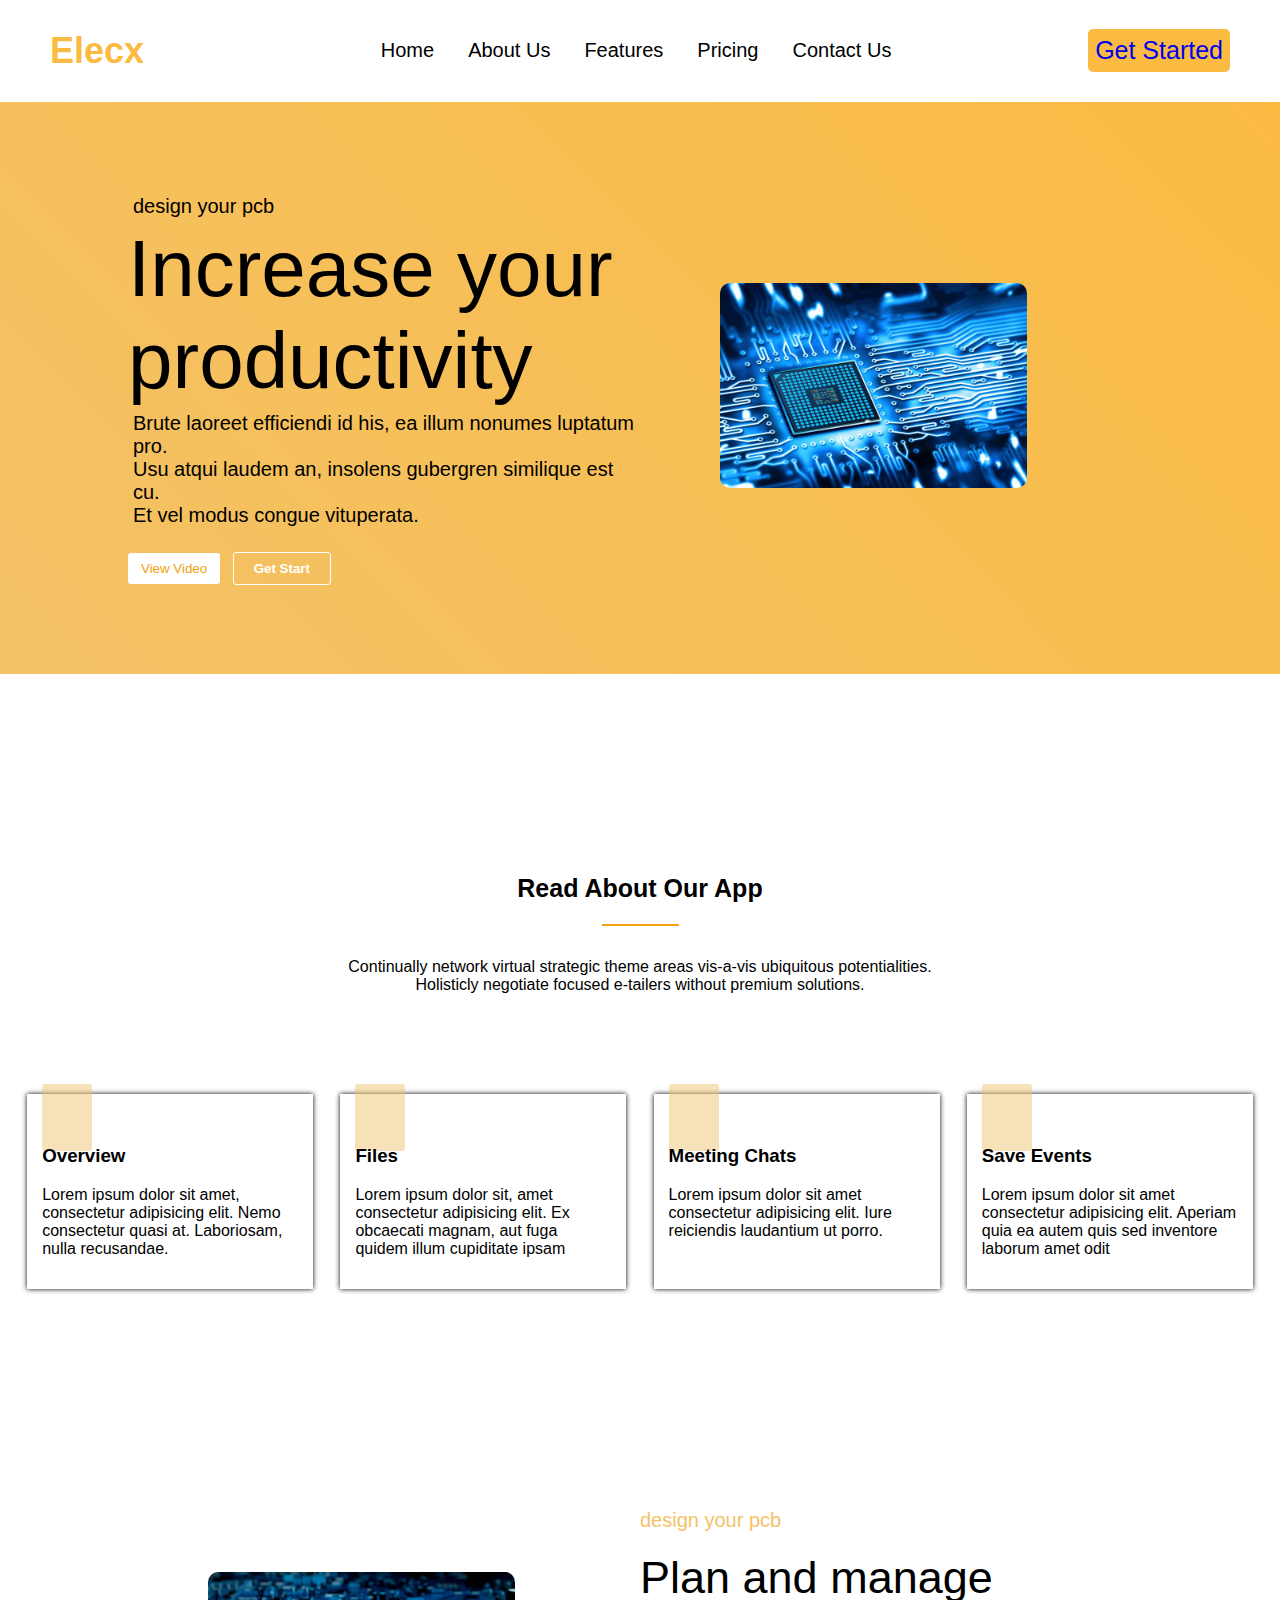
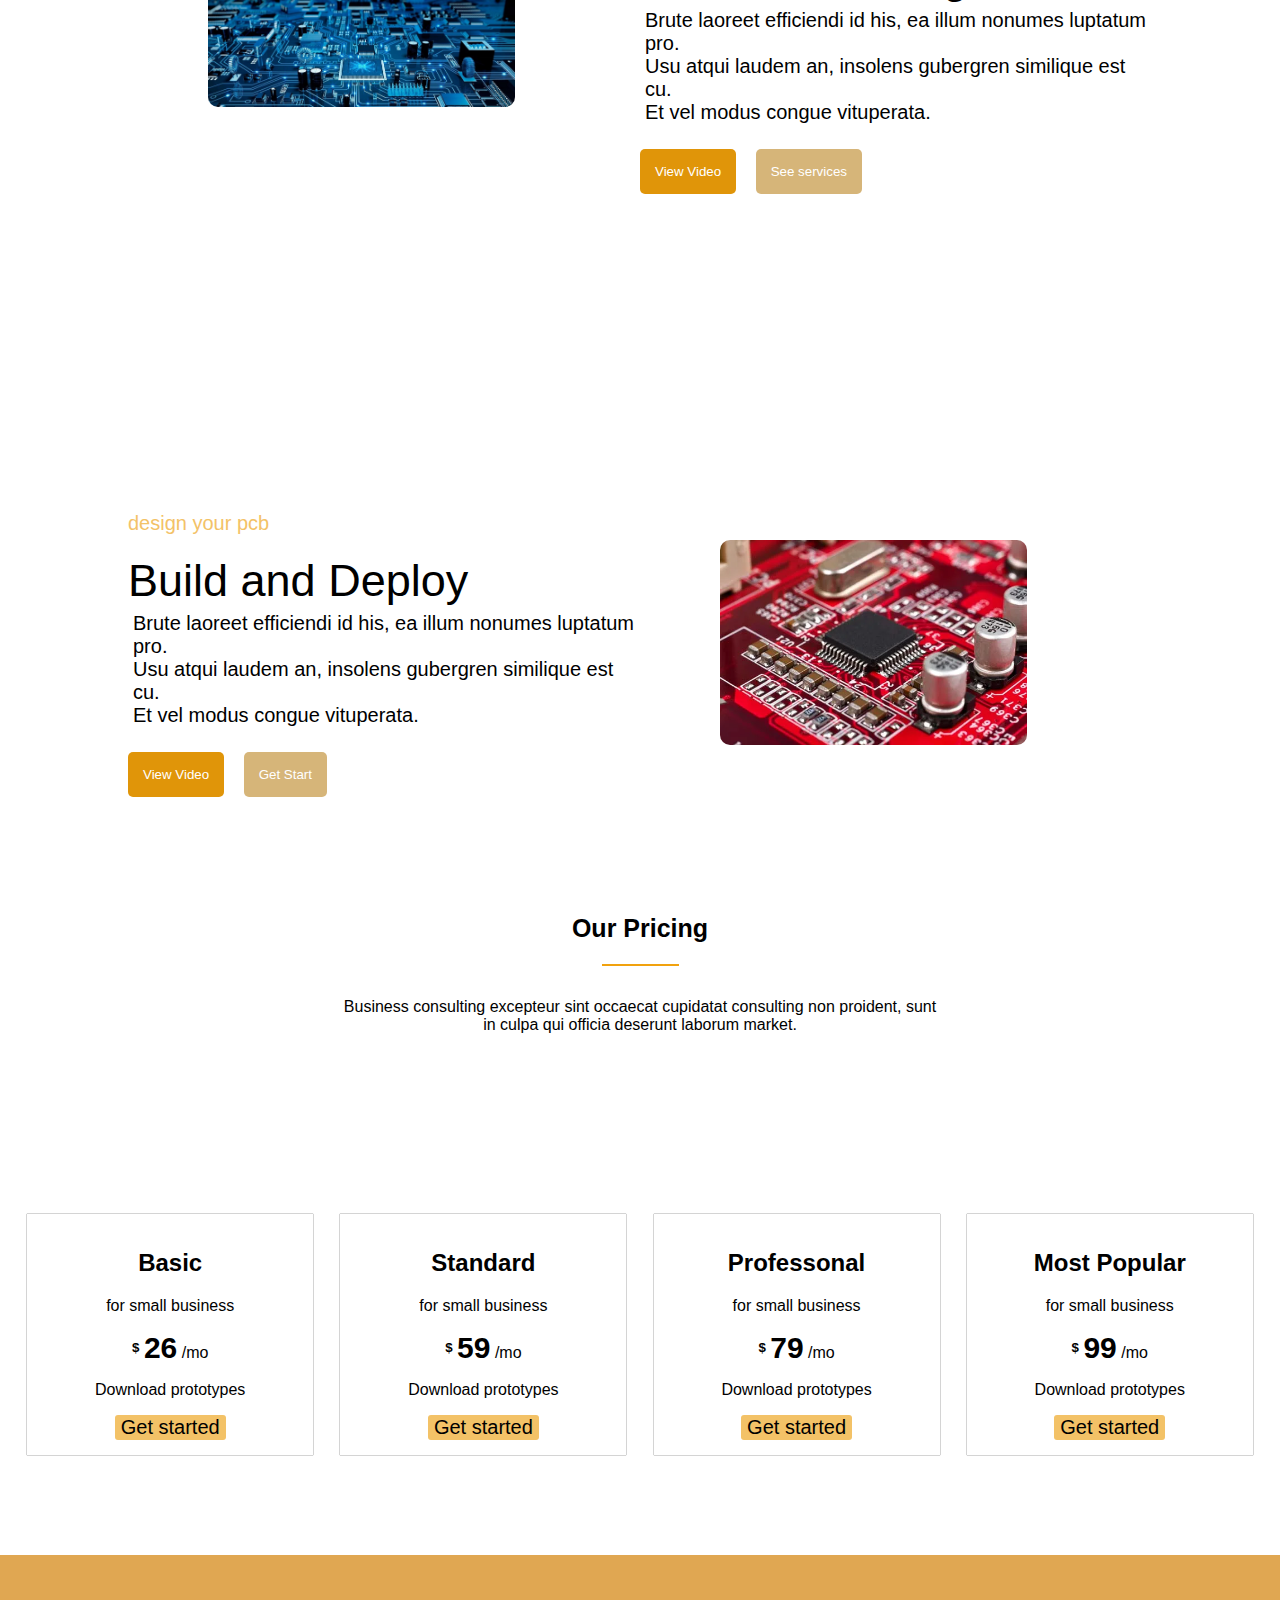
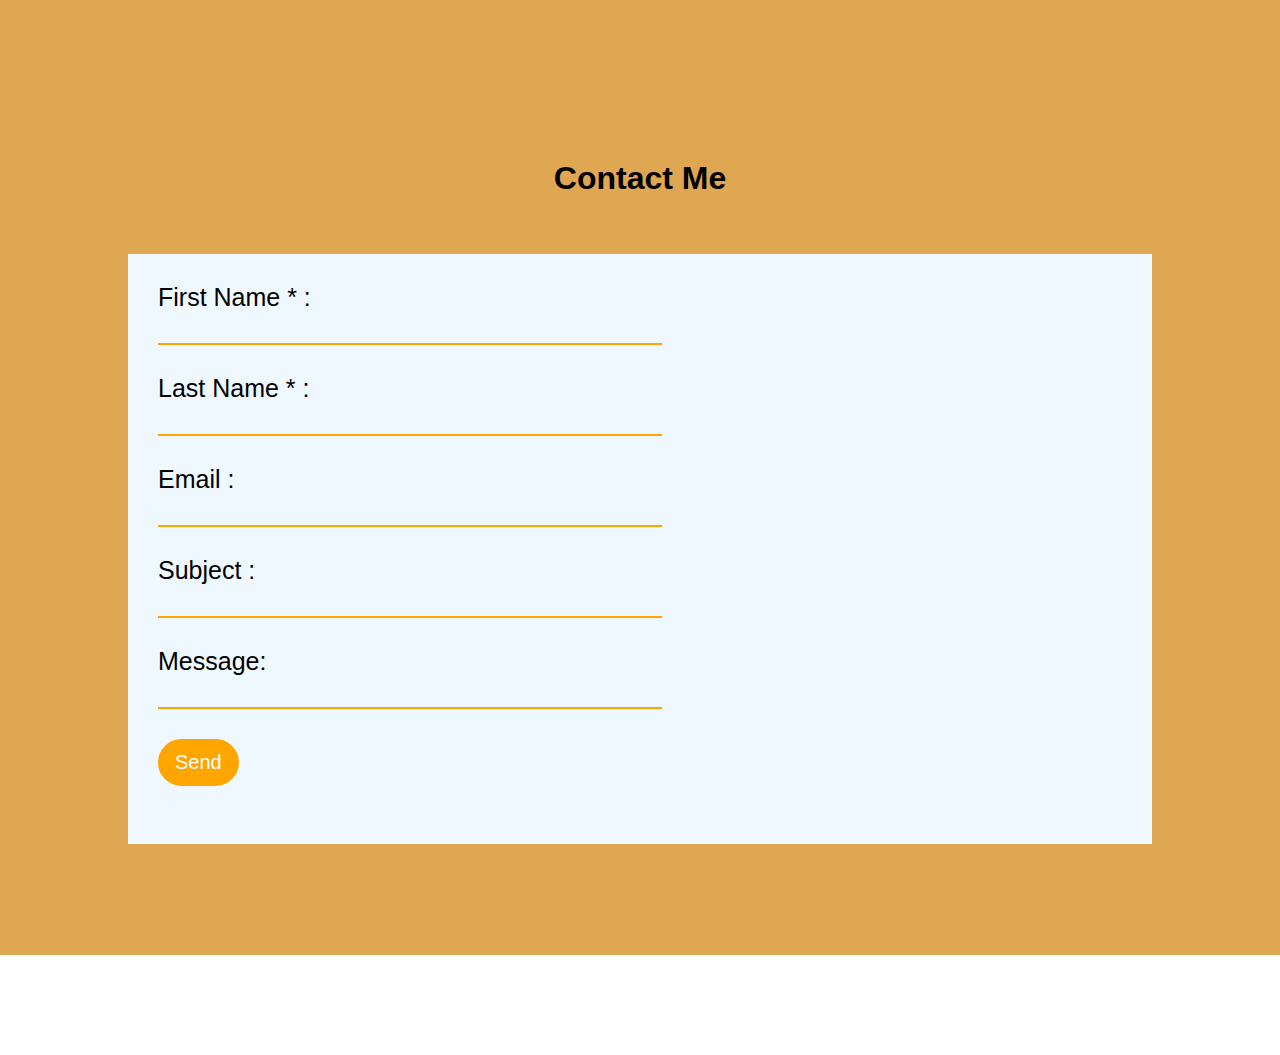
<file: Landing_page/index.html>
<!DOCTYPE html>
<html lang="en">
<head>
    <meta charset="UTF-8">
    <meta name="viewport" content="width=device-width, initial-scale=1.0">
    <title></title>
    <link rel="stylesheet" href="style.css">
    <link rel="stylesheet" href="https://cdnjs.cloudflare.com/ajax/libs/font-awesome/6.5.1/css/all.min.css" integrity="sha512-DTOQO9RWCH3ppGqcWaEA1BIZOC6xxalwEsw9c2QQeAIftl+Vegovlnee1c9QX4TctnWMn13TZye+giMm8e2LwA==" crossorigin="anonymous" referrerpolicy="no-referrer" />
</head>
<body>

    <!-- navigation bar -->

    <nav>
        <div class="logo">
            <h2><a href="#">Elecx</a></h2>
        </div>
        <div class="nav-bar">
            <ul id="Home">
                <li><a href="#Home">Home</a></li>
                <li><a href="#About">About Us</a></li>
                <li><a href="#Features">Features</a></li>
                <li><a href="#pricing">Pricing</a></li>
                <li><a href="#contact">Contact Us</a></li>
            </ul>
        </div>
        <div class="get-start">
            <a href="#">Get Started</a>
        </div>
    </nav>

    <!-- Section one -->

    <section class="sec-1">
        <div class="box">   
            <div class="box1">
                <p class="p">design your pcb</p>
                <p class="heading">Increase your productivity</p>
                <p class="p">Brute laoreet efficiendi id his, ea illum nonumes luptatum pro. <br> 
                Usu atqui laudem an, insolens gubergren similique est cu. <br>
                Et vel modus congue vituperata.</p>
                <button class="btn1">View Video <i class="fa-solid fa-play"></i></button>
                <button class="btn2">Get Start</button>
            </div>
            <div class="box2">
                <img src="electronic-engineering-1-768x512.jpg" alt="">
            </div>
        </div>
    </section>

    <!-- Section two -->

    <section class="sec-2" >
            <h1 id="About">Read About Our App</h1>
            <div class="lin"><p class="line"></p></div>
            <div class="para">
                <p>Continually network virtual strategic theme areas vis-a-vis ubiquitous potentialities. Holisticly negotiate focused e-tailers without premium solutions.</p>
            </div>
    </section>

    <!-- section three -->

    <section class="sec-3">
        <div class="container">
            <div class="container-box">
                <i class="fa-solid fa-house"></i>
                <h3>Overview</h3>
                <p>Lorem ipsum dolor sit amet, consectetur adipisicing elit. Nemo consectetur quasi at. Laboriosam, nulla recusandae.</p>
            </div>
            <div class="container-box">
                <i class="fa-solid fa-folder-closed"></i>
                <h3>Files</h3>
                <p>Lorem ipsum dolor sit, amet consectetur adipisicing elit. Ex obcaecati magnam, aut fuga quidem illum cupiditate ipsam</p>
            </div>
            <div class="container-box">
                <i class="fa-brands fa-facebook-messenger"></i>
                <h3>Meeting Chats</h3>
                <p>Lorem ipsum dolor sit amet consectetur adipisicing elit. Iure reiciendis laudantium ut porro.</p>
            </div>
            <div class="container-box">
                <i class="fa-solid fa-arrow-down-long"></i>
                <h3>Save Events</h3>
                <p>Lorem ipsum dolor sit amet consectetur adipisicing elit. Aperiam quia ea autem quis sed inventore laborum amet odit</p>
            </div>
        </div>
    </section>

    <!-- Section four -->

    <section class="sec-4">
        <div class="box"> 
            <div class="box2">
                <img src="pcb3.jpg" alt="">
            </div>  
            <div class="box1" id="Features">
                <p class="p1">design your pcb</p>
                <p class="heading1">Plan and manage</p>
                <p class="p">Brute laoreet efficiendi id his, ea illum nonumes luptatum pro. <br> 
                Usu atqui laudem an, insolens gubergren similique est cu. <br>
                Et vel modus congue vituperata.</p>
                <button class="btn3">View Video  <i class="fa-solid fa-play"></i></button>
                <button class="btn4">See services</button>
            </div>
    </section>

    <!-- Section five -->

    <section class="sec-5">
        <div class="box">   
            <div class="box1">
                <p class="p1">design your pcb</p>
                <p class="heading1">Build and Deploy</p>
                <p class="p">Brute laoreet efficiendi id his, ea illum nonumes luptatum pro. <br> 
                Usu atqui laudem an, insolens gubergren similique est cu. <br>
                Et vel modus congue vituperata.</p>
                <button class="btn3">View Video <i class="fa-solid fa-play"></i></button>
                <button class="btn4">Get Start</button>
            </div>
            <div class="box2">
                <img src="189447-004-6D763F0C.webp" alt="">
            </div>
        </div>
    </section>

    <!-- Section six -->

    <section class="sec-6" id="pricing">
        <h1 id="About">Our Pricing</h1>
        <div class="lin"><p class="line"></p></div>
        <div class="para">
            <p>Business consulting excepteur sint occaecat cupidatat consulting non proident, sunt in culpa qui officia deserunt laborum market.</p>
        </div>
    </section>

    <!-- Section seven -->

    <section class="sec-7">
        <div class="container" >
            <div class="container-box1">
                <h2>Basic</h2>
                <p class="p2">for small business</p>
                <p class="p2"><sup>&dollar;</sup> <span>26</span> /mo</p>
                <p class="p2">Download prototypes</p>
                <div class="butt"><button>Get started</button></div>
            </div>
            <div class="container-box1">
                <h2>Standard</h2>
                <p class="p2">for small business</p>
                <p class="p2"><sup>&dollar;</sup> <span>59</span> /mo</p>
                <p class="p2">Download prototypes</p>
                <div class="butt"><button>Get started</button></div>
            </div>
            <div class="container-box1">
                <h2>Professonal</h2>
                <p class="p2">for small business</p>
                <p class="p2"><sup>&dollar;</sup> <span>79</span> /mo</p>
                <p class="p2">Download prototypes</p>
                <div class="butt"><button>Get started</button></div>
            </div>
            <div class="container-box1">
                <h2>Most Popular</h2>
                <p class="p2">for small business</p>
                <p class="p2"><sup>&dollar;</sup> <span>99</span> /mo</p>
                <p class="p2">Download prototypes</p>
                <div class="butt"><button>Get started</button></div>
            </div>
        </div>
    </section>

    <!-- contact us -->

    <section class="contact" id="contact">
        <br><br><br><br>
        <h1 >Contact Me</h1>
        <br><br>
        <div class="contact-box">
            <br>
            <label for="name" class="name">First Name * :</label>
            <input type="text" name="firstname" id="name"><br>
            <label for="lastname">Last Name * :</label>
            <input type="text" name="lastname" id="lastname"><br>
            <label for="Email">Email :</label>
            <input type="Email" name="Email" id="Email"><br>
            <label for="Subject">Subject :</label>
            <input type="text" name="subject" id="subject"><br>
            <label for="message">Message:</label>
            <input type="text" name="message" id="message">
            <button>Send</button>
            <br><br>
        </div>
    </section>
</body>
</html>
</file>
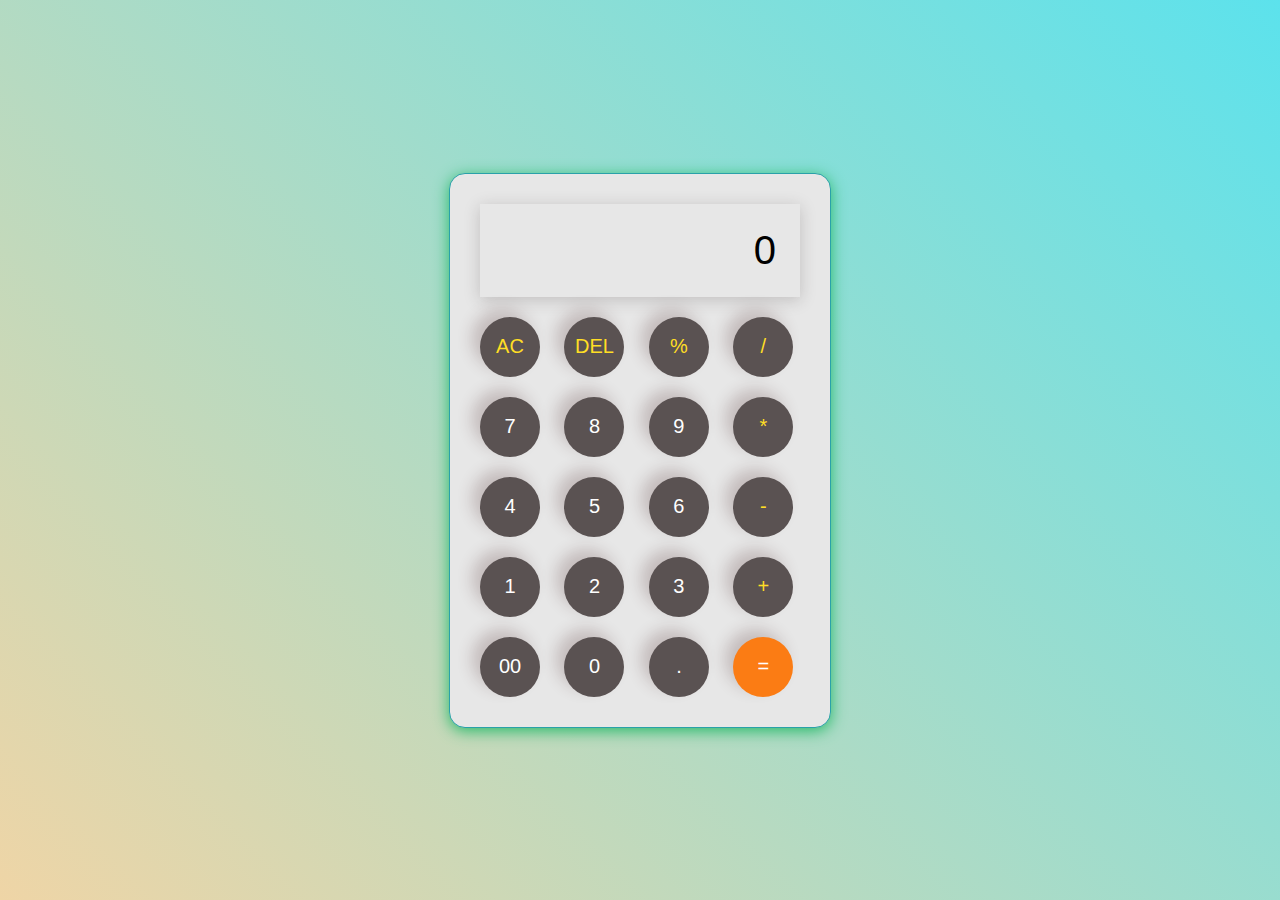
<file: Calculator/Calculator.html>
<!DOCTYPE html>
<html lang="en">
<head>
    <meta charset="UTF-8">
    <meta name="viewport" content="width=device-width, initial-scale=1.0">
    <title>Calculator</title>
    <link rel="stylesheet" href="style.css">
</head>
<body>
    <div class="calculator">
        <input type="text" placeholder="0" id="input">
        <div>
            <button class="operator">AC</button>
            <button class="operator">DEL</button>
            <button class="operator">%</button>
            <button class="operator">/</button>
        </div>
        <div>
            <button>7</button>
            <button>8</button>
            <button>9</button>
            <button class="operator">*</button>
        </div>
        <div>
            <button>4</button>
            <button>5</button>
            <button>6</button>
            <button class="operator">-</button>
        </div>
        <div>
            <button>1</button>
            <button>2</button>
            <button>3</button>
            <button class="operator">+</button>
        </div>
        <div>
            <button>00</button>
            <button>0</button>
            <button>.</button>
            <button class="equalBtn">=</button>
        </div>
    </div>
    <script>
        let input = document.getElementById('input');
        let buttons = document.querySelectorAll('button');

        let string = "" ;
        let arr = Array.from(buttons);
        arr.forEach(button => {
            button.addEventListener('click',(e) =>{
                if (e.target.innerHTML == '='){
                    string = eval(string);
                    input.value = string;
                }
                else if(e.target.innerHTML == 'AC'){
                    string = '';
                    input.value = string;
                }
                else if(e.target.innerHTML == 'DEL'){
                    string = string.substring(0,string.length-1);
                    input.value = string;
                }
                else {
                    string += e.target.innerHTML;
                    input.value = string;
                }
            })
        })
    </script>
</body>
</html>
</file>
<file: Landing_page/style.css>
*{
    font-family: 'Segoe UI', Tahoma, Geneva, Verdana, sans-serif;
}

body {
    margin: 0 ;
    padding: 0;
    box-sizing: border-box;
}
nav {
    display: flex;
    justify-content: space-between;
    align-items: center;
    margin-left: 50px;
    margin-right: 50px;
}

a {
    text-decoration: none;
}

.logo a{
    color: rgb(251, 187, 67);
    text-decoration: none;
}

.logo {
    font-size: 1.5rem;
}

.nav-bar ul {
    display: flex;
    justify-content: center;
    align-items: center;
}

.nav-bar ul li {
    list-style: none;
    margin: 15px;
    padding: 8px 2px;
}

.nav-bar ul li:hover {
    background-color: rgb(251, 187, 67);
    padding: 8px 2px;
    border-radius: 5px;
}
.nav-bar a {
    font-size: 20px;
    color: black;
}

.get-start {
    color: black;
    font-size: 25px;
    background-color: rgb(251, 187, 67);
    padding: 7px;
    border-radius: 5px;
}

.get-start:hover {
    color: black;
    opacity: 0.8;
}

.sec-1 {
    height: 572px;
    background: linear-gradient(45deg ,rgb(243, 194, 103),rgb(251, 187, 67));
}

.box {
    width: 80%;
    height: 100%;
    margin-left: auto;
    margin-right: auto;
    display: flex;
    align-items: center;
    justify-content: center;
}

.box1 {
    width: 50%;
}
.box2 {
    width: 50%;
    margin: auto;
}

.box2 img {
    width: 60%;
    height: 70%;
    border-radius: 10px;
    margin-left: 80px;
}

.heading {
    font-size: 80px;
    margin:0;
}

.box1  .p{
    font-size: 20px;
    margin: 5px;
}

button img {
    height: 10px;
}

.btn1 {
    margin-top: 20px;
    background-color: #fff;
    padding: 8px 13px;
    cursor: pointer;
    color: rgb(241, 162, 14);
    border: none;
    border-radius: 3px
}

.btn2 {
    margin-top: 20px;
    background-color: transparent;
    border: 1px solid white;
    border-radius: 3px;
    padding: 8px 20px;
    margin-left: 8px;
    color: #fff;
    font-weight: 600;
}

.btn2:hover {
    color: rgb(241, 162, 14);
    background-color: #fff;
    cursor: pointer;
}

/* section two  */

.sec-2 {
    margin-top: 200px;
}

#About {
    text-align: center;
    margin-bottom: 5px;
    font-size: 25px;
}

.lin {
    display: flex;
    justify-content: center;
    padding: 0;
}
.line {
    border: 1.5px solid rgb(241, 162, 14);
    width: 75px;
    text-align: center;
}

.para {
    width: 600px;
    margin: auto;
}
.sec-2 p {
    text-align: center;
}

.sec-3 {
    margin-top: 100px;
}

.container {
    display: flex;
    justify-content: space-evenly;
    width: 100%;
}

.container i {
    background-color: rgba(239, 195, 113,0.5);
    color: rgb(201, 134, 8);
    padding: 25px;
    border-radius: 3px; 
}

.container i:hover {
    background-color: rgb(224, 149, 9);
    color: #fff;
    padding: 25px;
    border-radius: 3px; 
    cursor: pointer;
}

.container-box {
    width: 20%;
    box-shadow: 0 0 5px black;
    border: none;
    padding: 15px;
}

.container-box:hover i{
    background-color: rgb(224, 149, 9);
    color: #fff;
    
}

/* section four */

.sec-4 {
    margin-top: 200px;
    margin-bottom: 200px;
}

.heading1 {
    font-size: 45px;
    margin: 0 ;
}

.p1 {
    color: rgb(243, 194, 103);
    font-size: 20px;
}

.btn3 {
    background-color: rgb(224, 149, 9);
    padding: 15px;
    border: none;
    border-radius: 5px;
    margin-top: 20px;
    color: #fff;
    cursor: pointer;
}

.btn4 {
    background-color: rgb(214, 181, 121);
    padding: 15px;
    margin-left: 15px;
    color: #fff;
    border: none;
    border-radius: 5px;
}

.btn4:hover{
    background-color: rgb(201, 134, 8);
    cursor: pointer;
}

/* Section five */

.sec-5 {
    height: 500px;
}

/* section six */

.sec-6 {
    height: 300px;
    margin-top: 20px;
}

.para p {
    text-align: center;
}


/* Section seven */


.container-box1 {
    width: 20%;
    box-shadow: 0 0 1px black;
    border: none;
    padding: 15px;
}

.container-box1 h2{
    text-align: center;
}

.container-box1 .p2 {
    text-align: center;
}

.container-box1 sup {
    font-weight: bold;
}

.container-box1 span {
   font-size: 30px;
   font-weight: bolder;
}

.container-box1 .butt {
    display: grid;
}

.container-box1 button {
    margin: auto;
    border: 0;
    background-color: rgb(243, 194, 103);
    padding: 10;
    border-radius: 3px;
    font-size: 20px;
    cursor: pointer;
}

/* contact us */

.contact {
    display: flex;
    align-items: center;
    justify-content: center;
    flex-direction: column;
    background-color: #dea147f0;
    height: 1000px;
    width: 100%;
    margin-top: 100px;
    margin-bottom: 100px;
}

.contact-box {
    font-size: 25px;
    width: 80%;
    background-color: aliceblue;
    display: flex;
    flex-direction: column;
    justify-content: center;
    align-items: self-start;
}

.contact-box input {
    width: 500px;
    font-size: 25px;
    border: none;
    border-bottom:2px solid orange;
    background: transparent;
    margin-left: 30px;
}

.contact-box input:hover {
    border: none;
    border-bottom:2px solid #d4af3df0;
}
.contact-box label {
    margin-left: 30px;
}

.contact-box button {
    font-size: 20px;
    margin-top: 30px;
    margin-left: 30px;
    padding: 10px 15px;
    background-color: orange;
    border: 2px solid orange;
    border-radius: 25px;
    color: #fff;
}

.contact-box button:hover {
    color: black;
    cursor: pointer;
    background-color: aliceblue;
}
</file>
<file: Calculator/style.css>
*{
    margin: 0;
    padding: 0;
    box-sizing: border-box;
    font-family: 'Gill Sans', 'Gill Sans MT', Calibri, 'Trebuchet MS', sans-serif;
}

body {
    width: 100%;
    height: 100vh;
    display: flex;
    justify-content: center;
    align-items: center;
     background:linear-gradient(45deg,rgb(239, 213, 166),rgb(92, 226, 236))
}

.calculator {
    border: 1px solid rgb(42, 161, 169);
    padding: 20px;
    border-radius: 16px;
    background-color: rgb(231, 231, 231);
    box-shadow: 0 3px 15px rgb(39, 186, 105);
}

input{
    width: 320px;
    border: none;
    padding: 24px;
    margin: 10px;
    background: transparent;
    box-shadow: 0px 3px 15px rgba(58, 48, 48, 0.219);
    font-size: 40px;
    text-align: right;
    cursor: pointer;
    color: #000000;
}

input::placeholder {
    color: #000000;
}

button {
    border: none;
    width: 60px;
    height: 60px;
    margin: 10px;
    border-radius: 50%;
    background: rgb(90, 82, 82);
    color: #ffffff;
    font-size: 20px;
    box-shadow: -8px -8px 15px rgba(87, 53, 53, 0.235);
    cursor: pointer;
}

.equalBtn{
    background-color: #fb7c14;
}

.operator{
    color:rgb(255, 222, 37);
}
</file>
